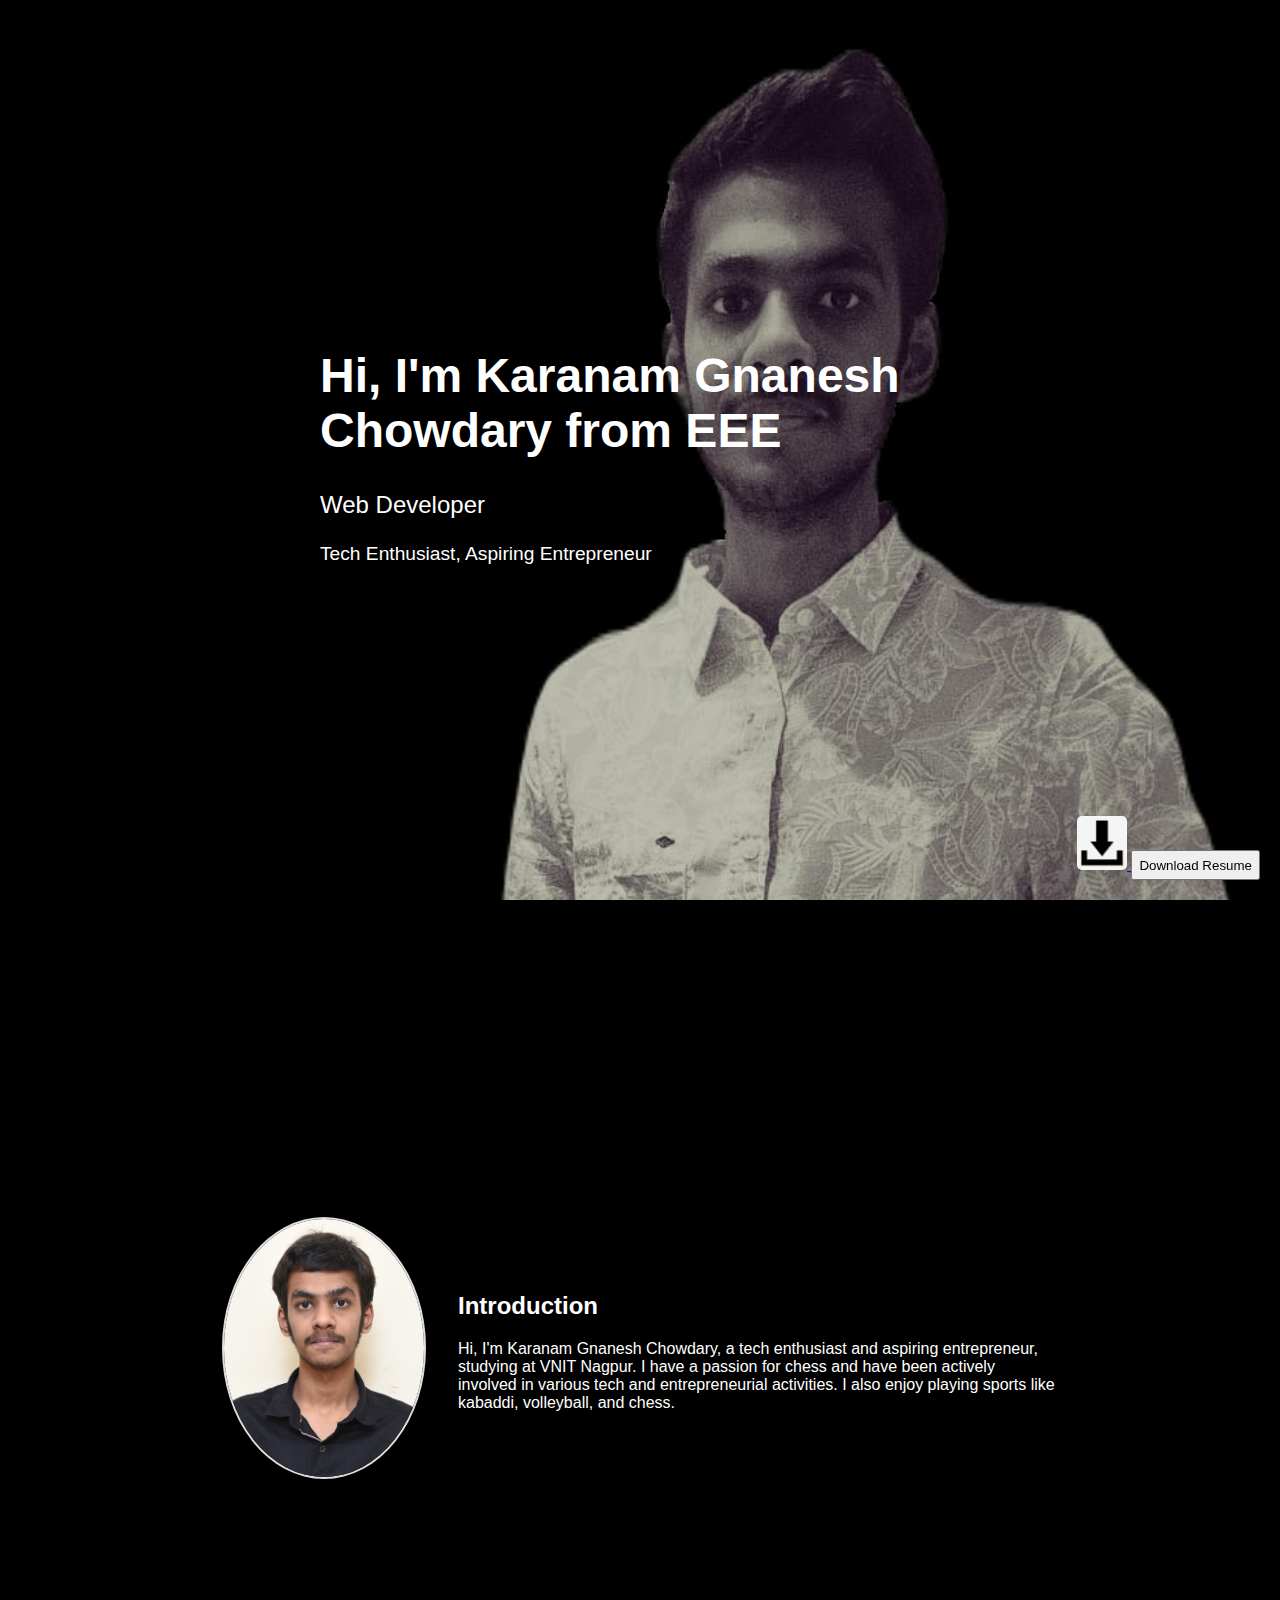
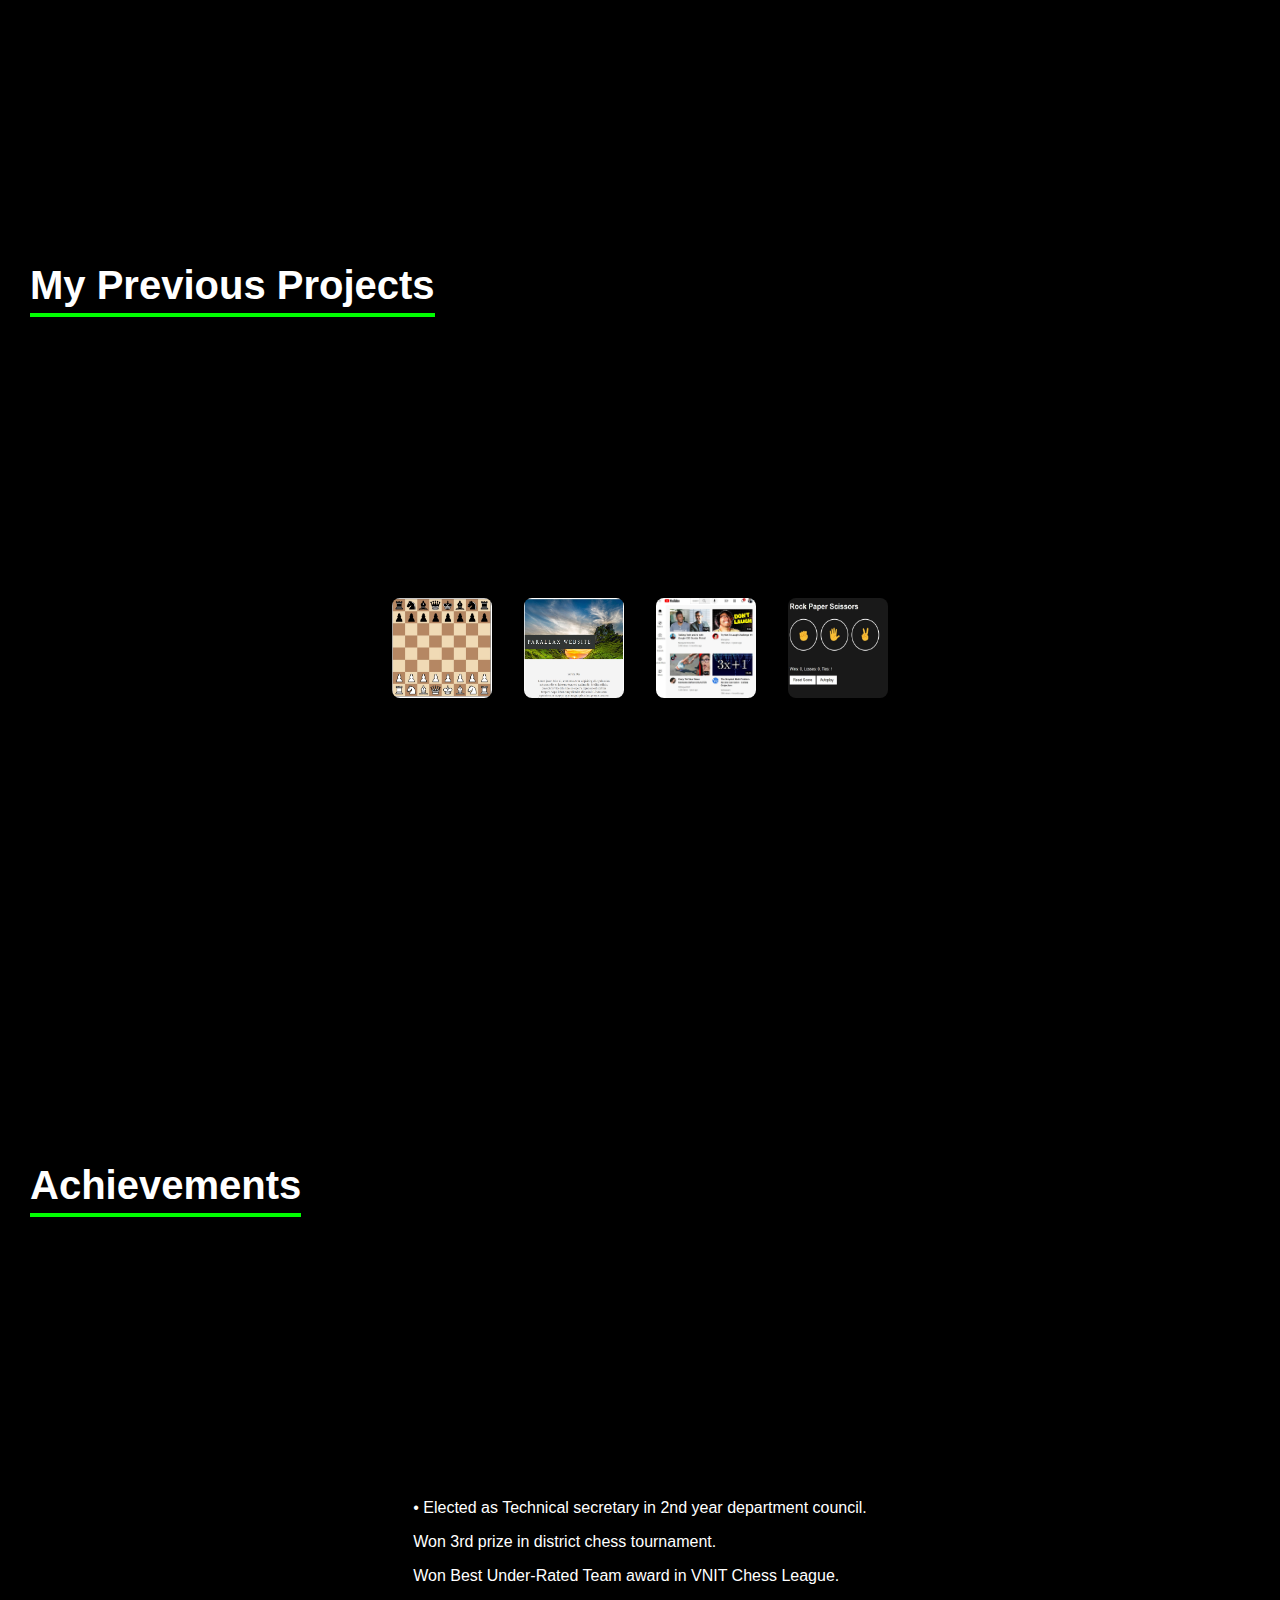
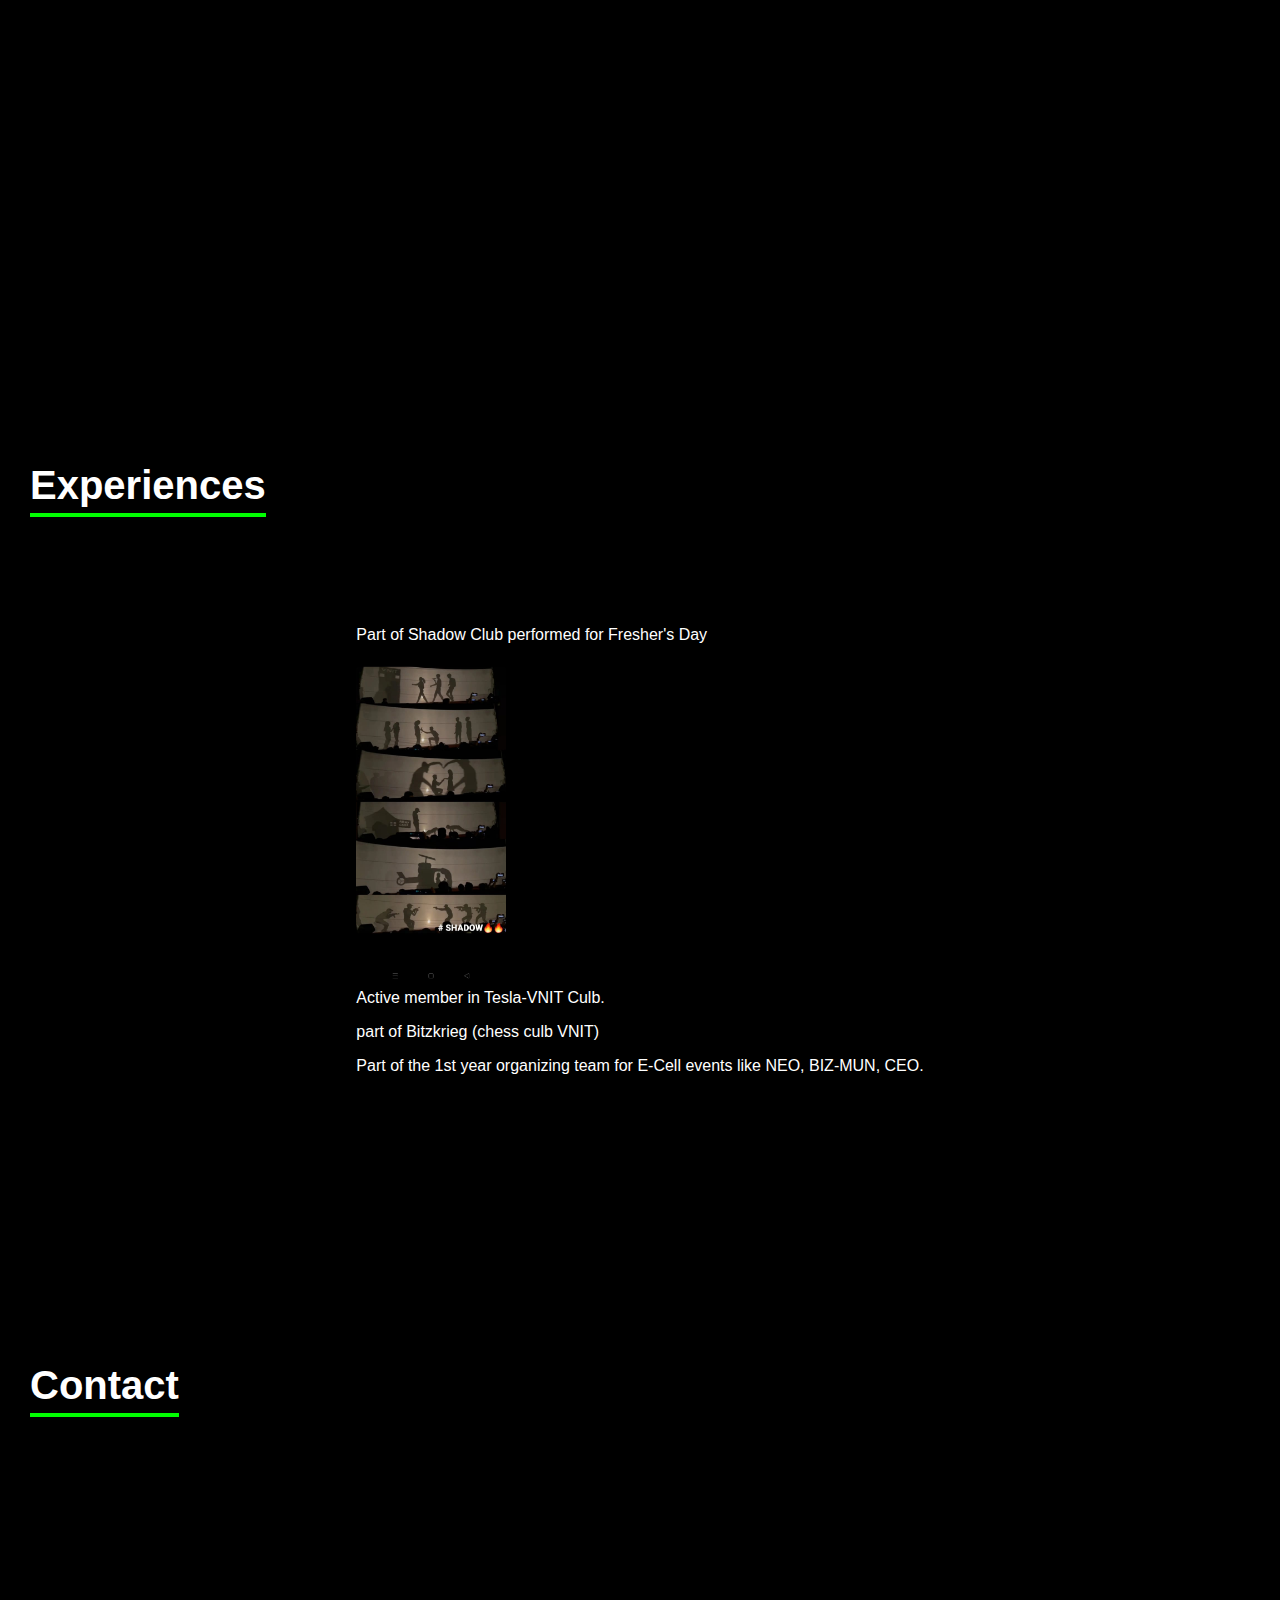
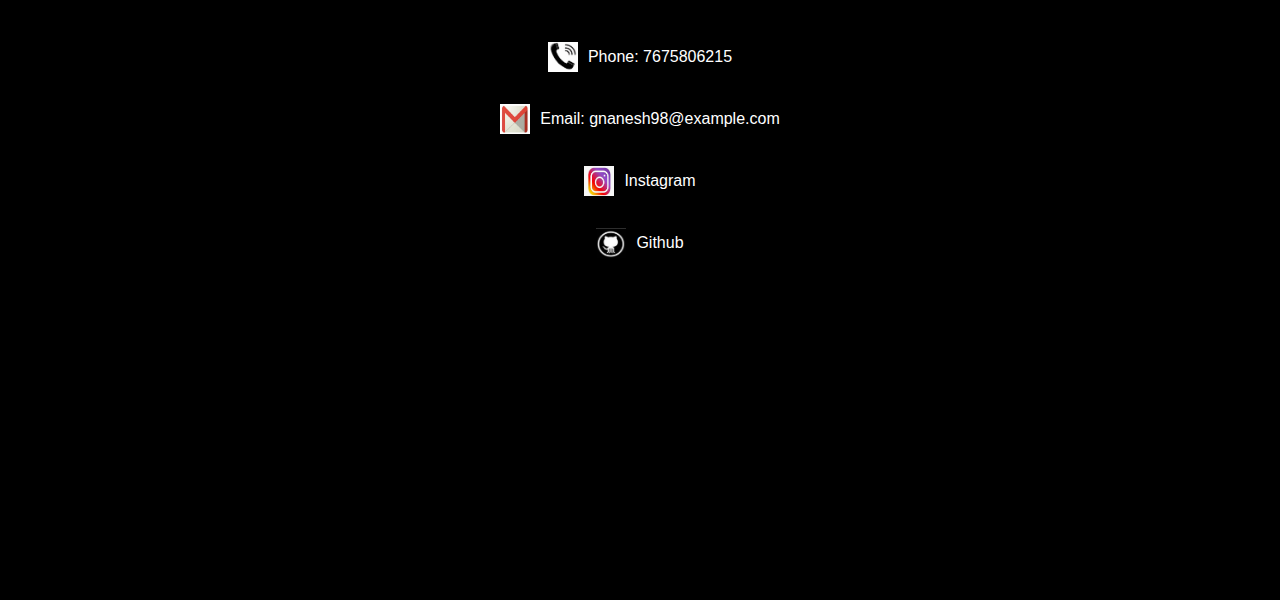
<file: index.html>
<!DOCTYPE html>
<html lang="en">
<head>
    <meta charset="UTF-8">
    <meta name="viewport" content="width=device-width, initial-scale=1.0">
    <title>Gnanesh's Portfolio</title>
    <link rel="stylesheet" href="styles.css">
</head>
<body>

    <!-- First Full-Screen Section -->
    <section class="full-screen" id="intro" style="display: flex;">
        <div class="intro-content" >
            <h1>Hi, I'm Karanam Gnanesh Chowdary from EEE</h1>
            <p class="main-role">Web Developer</p>
            <p class="additional-info">Tech Enthusiast, Aspiring Entrepreneur</p>
        </div>
        <div class="background-container"></div> <!-- Parallax background -->
    </section>

    <!-- Second Full-Screen Section -->
    <section class="full-screen" id="about">
        <div class="profile-photo-container">
            <img src="passport-size-photo.JPG" alt="Gnanesh's Photo" class="profile-photo">
        </div>
        <div class="intro-text">
            <h2>Introduction</h2>
            <p>Hi, I'm Karanam Gnanesh Chowdary, a tech enthusiast and aspiring entrepreneur, studying at VNIT Nagpur. I have a passion for chess and have been actively involved in various tech and entrepreneurial activities. I also enjoy playing sports like kabaddi, volleyball, and chess.</p>
        </div>
    </section>

    <!-- Third Full-Screen Section -->
    <section class="full-screen" id="projects">
        <h2 class="section-title">My Previous Projects</h2>
        <div class="projects">
            <div class="project-item" onclick="window.open('https://gnanesh2310.github.io/mychess', '_blank')">
                <img src="chess.jpg" alt="Chess Game">
            </div>
            <div class="project-item" onclick="window.open('https://gnanesh2310.github.io/PARLLAX-WEBSITE/3rd-project.html', '_blank')">
                <img src="prallax.jpg" alt="Parallax Website">
            </div>
            <div class="project-item" onclick="window.open('https://gnanesh2310.github.io/1st-website/1st.html', '_blank')">
                <img src="youtube.jpg" alt="YouTube Layout">
            </div>
            <div class="project-item" onclick="window.open('https://gnanesh2310.github.io/rock-paper-scissors-game/10-rock-paper-scissors', '_blank')">
                <img src="rpg.jpg" alt="Rock-Paper-Scissors Game">
            </div>
        </div>
    </section>

    <!-- Fourth Full-Screen Section -->
    <section class="full-screen" id="achievements">
        <h2 class="section-title">Achievements</h2>
        <ul>
            <li>•	Elected as Technical secretary in 2nd year department council.</li>
            <li>Won 3rd prize in district chess tournament.</li>
            <li>Won Best Under-Rated Team award in VNIT Chess League.</li>
        </ul>
    </section>

    <!-- Fifth Full-Screen Section -->
    <section class="full-screen" id="experiences" >
        <h2 class="section-title">Experiences</h2>
        <ul>
            <li>
                <li>Part of Shadow Club performed for Fresher's Day</li>
                <img src="WhatsApp-Image-2024-07-21-at-00.52.21_c3e940a0.jpg" alt="Shadow Club Performance" class="event-photo" onclick="openModal(this)">
            </li>
            <li>Active member in Tesla-VNIT Culb.</li>
            <li>part of Bitzkrieg (chess culb VNIT)</li>
            <li>Part of the 1st year organizing team for E-Cell events like NEO, BIZ-MUN, CEO.</li>
        </ul>
    </section>

    <!-- Sixth Full-Screen Section -->
    <section class="full-screen" id="contact">
        <h2 class="section-title">Contact</h2>
        <div class="contact-methods">
            <a href="tel:7675806215" class="contact-item">
                <img src="phone.jpg" alt="Phone">
                <p>Phone: 7675806215</p>
            </a>
            <a href="mailto:gnanesh98@example.com" class="contact-item">
                <img src="gmail.jpg" alt="Email">
                <p>Email: gnanesh98@example.com</p>
            </a>
            <a href="https://www.instagram.com/gnanesh2310/?igsh=MzNlNGNkZmQlMTY=" class="contact-item">
                <img src="insta.jpg" alt="Instagram">
                <p>Instagram</p>
            </a>
            <a href="https://github.com/gnanesh2310" class="contact-item">
                <img src="git.jpg" alt="LinkedIn">
                <p>Github</p>
            </a>
        </div>
    </section>

    <!-- Modal for Enlarged Photos -->
    <div id="myModal" class="modal">
        <span class="close">&times;</span>
        <img class="modal-content" id="img01">
    </div>
    <!-- Resume Section -->
<!-- Fixed Download Button -->
<a href="my-resume.pdf" class="fixed-download-button" download="Gnanesh_Resume.pdf">
    <img src="download.jpg" alt="Download Resume">
    <button style="text-decoration: none;height:30px">Download Resume</button>
</a>




    <script>
        function openModal(img) {
            var modal = document.getElementById("myModal");
            var modalImg = document.getElementById("img01");
            modal.style.display = "block";
            modalImg.src = img.src;
        }

        var span = document.getElementsByClassName("close")[0];
        span.onclick = function() { 
            var modal = document.getElementById("myModal");
            modal.style.display = "none";
        }
    </script>

</body>
</html>
</file>
<file: styles.css>
/* General Styles */
body {
  font-family: 'Arial', sans-serif;
  margin: 0;
  padding: 0;
  box-sizing: border-box;
  background: black;
  color: #fff;
  scroll-snap-type: y mandatory;
}

.full-screen {
  height: 100vh;
  width: 100%;
  display: flex;
  flex-direction: row; /* Change to row to align text and image side by side */
  align-items: center;
  justify-content: center;
  position: relative;
  overflow: hidden;
  scroll-snap-align: start;
}

/* Left Half Text Styling */
.intro-content {
  width: 50%;
  text-align: left; /* Align text to the left */
  padding: 20px;
}

.intro-content h1 {
  font-size: 3em;
}

.intro-content .main-role {
  font-size: 1.5em;
  margin-top: 10px;
}

.intro-content .additional-info {
  font-size: 1.2em;
  margin-top: 5px;
}

/* Right Half Background with Parallax Effect */
.background-container {
  position: absolute;
  top: 0;
  right: 0;
  width: 100%;
  height: 100%;
  background: url('bg1.jpg') no-repeat center center;
  background-attachment: fixed; /* Parallax effect */
  background-size: cover;
  z-index: -1;
  pointer-events: none;
}

/* Section Titles */
.section-title {
  position: absolute;
  top: 20px;
  left: 20px;
  font-size: 2.5em;
  color: #fff;
  background: rgba(0, 0, 0, 0.5);
  padding: 10px;
  border-radius: 5px;
  display: inline-block;
}

.section-title::after {
  content: "";
  display: block;
  height: 4px;
  background-color: #00FF00; /* Green line color */
  width: 100%;
  margin-top: 5px;
}

/* Profile Photo */
.profile-photo-container {
  float: left;
  margin-right: 2em;
}

.profile-photo {
  max-width: 200px;
  width: 100%;
  height: auto;
  border-radius: 50%;
  border: 2px solid #ddd;
  box-shadow: 0 4px 20px rgba(0, 0, 0, 0.2);
}

.intro-text {
  max-width: 600px;
}

/* Projects Section */
.projects {
  display: flex;
  justify-content: space-around;
  flex-wrap: wrap;
}

.project-item {
  margin: 1em;
  cursor: pointer;
}

.project-item img {
  width: 100px;
  height: 100px;
  border-radius: 8px;
}

/* Achievements Section */
ul {
  list-style-type: none;
  padding: 0;
}

li {
  margin-bottom: 1em;
}

/* Experiences Section */
.event-photo {
  max-width: 150px;
  height: auto;
  border-radius: 8px;
  box-shadow: 0 2px 10px rgba(0, 0, 0, 0.1);
}

/* Contact Section */
.contact-methods {
  display: flex;
  flex-direction: column;
  align-items: center;
}

.contact-item {
  display: flex;
  align-items: center;
  margin: 1em;
  text-decoration: none;
  color: #fff;
}

.contact-item img {
  width: 30px;
  height: 30px;
  margin-right: 10px;
}

.contact-item p {
  margin: 0;
}

/* Modal Styles */
.modal {
  display: none;
  position: fixed;
  z-index: 1;
  left: 0;
  top: 0;
  width: 100%;
  height: 100%;
  overflow: auto;
  background-color: rgba(0, 0, 0, 0.9);
}

.modal-content {
  margin: auto;
  display: block;
  width: 80%;
  max-width: 700px;
}

.close {
  position: absolute;
  top: 10px;
  right: 25px;
  color: #fff;
  font-size: 35px;
  font-weight: bold;
}

.close:hover,
.close:focus {
  color: #bbb;
  text-decoration: none;
  cursor: pointer;
}

/* Responsive Design */
@media (max-width: 768px) {
  .full-screen {
    flex-direction: column; /* Stack text and image on smaller screens */
  }

  .intro-content {
    width: 100%;
    padding: 10px;
  }

  .intro-content h1 {
    font-size: 2em;
  }

  .intro-content .main-role {
    font-size: 1.2em;
  }

  .intro-content .additional-info {
    font-size: 1em;
  }

  .profile-photo-container {
    float: none;
    margin: 0 auto 2em auto;
  }

  .profile-photo {
    max-width: 150px;
  }

  .projects {
    flex-direction: column;
    align-items: center;
  }

  .project-item img {
    width: 80px;
    height: 80px;
  }

  .event-photo {
    max-width: 120px;
  }

  .contact-item img {
    width: 25px;
    height: 25px;
  }
}
@media print {
  body {
    background: white;
    color: black;
  }

  .full-screen {
    display: block;
    height: auto;
    overflow: visible;
  }

  .background-container {
    display: none; /* Hide background images in print */
  }

  .intro-content h1, .intro-content .main-role, .intro-content .additional-info {
    font-size: 1.5em; /* Adjust font sizes for print */
  }

  .projects, .achievements, .experiences, .contact-methods {
    page-break-inside: avoid; /* Avoid breaking sections across pages */
  }
}
/* Resume Section */
#resume {
  text-align: center;
  margin: 20px;
}

.download-button {
  display: inline-block;
  padding: 10px 20px;
  font-size: 1.2em;
  color: #fff;
  background-color: #007BFF; /* Blue color */
  text-decoration: none;
  border-radius: 5px;
  box-shadow: 0 4px 8px rgba(0, 0, 0, 0.2);
}

.download-button:hover {
  background-color: #0056b3; /* Darker blue color */
}
/* Fixed Download Button Styling */
.fixed-download-button {
  position: fixed;
  bottom: 20px;
  right: 20px;
  display: block;
  z-index: 1000;
}

.fixed-download-button img {
  width: 50px; /* Adjust size as needed */
  height: auto;
  border-radius: 5px;
  box-shadow: 0 4px 8px rgba(0, 0, 0, 0.2);
}

.fixed-download-button:hover img {
  opacity: 0.8; /* Optional: Add a hover effect */
}
</file>
